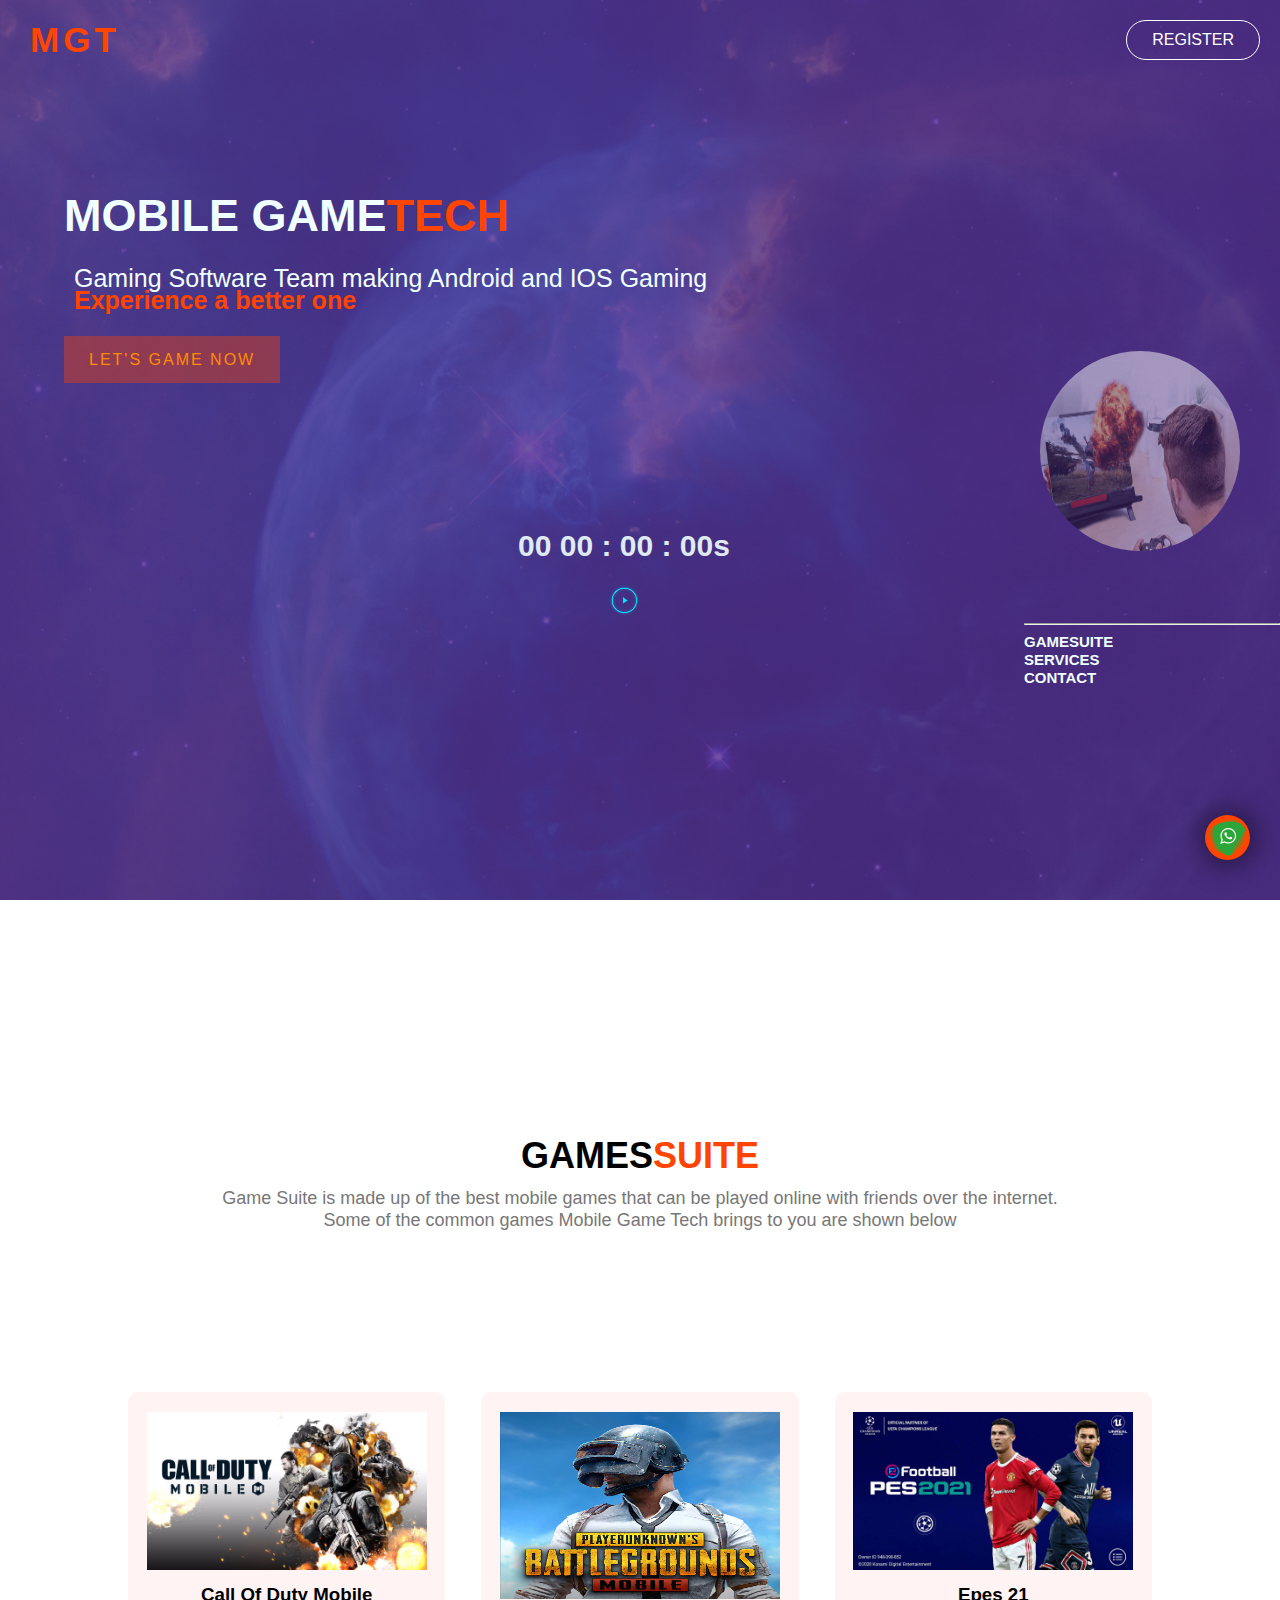
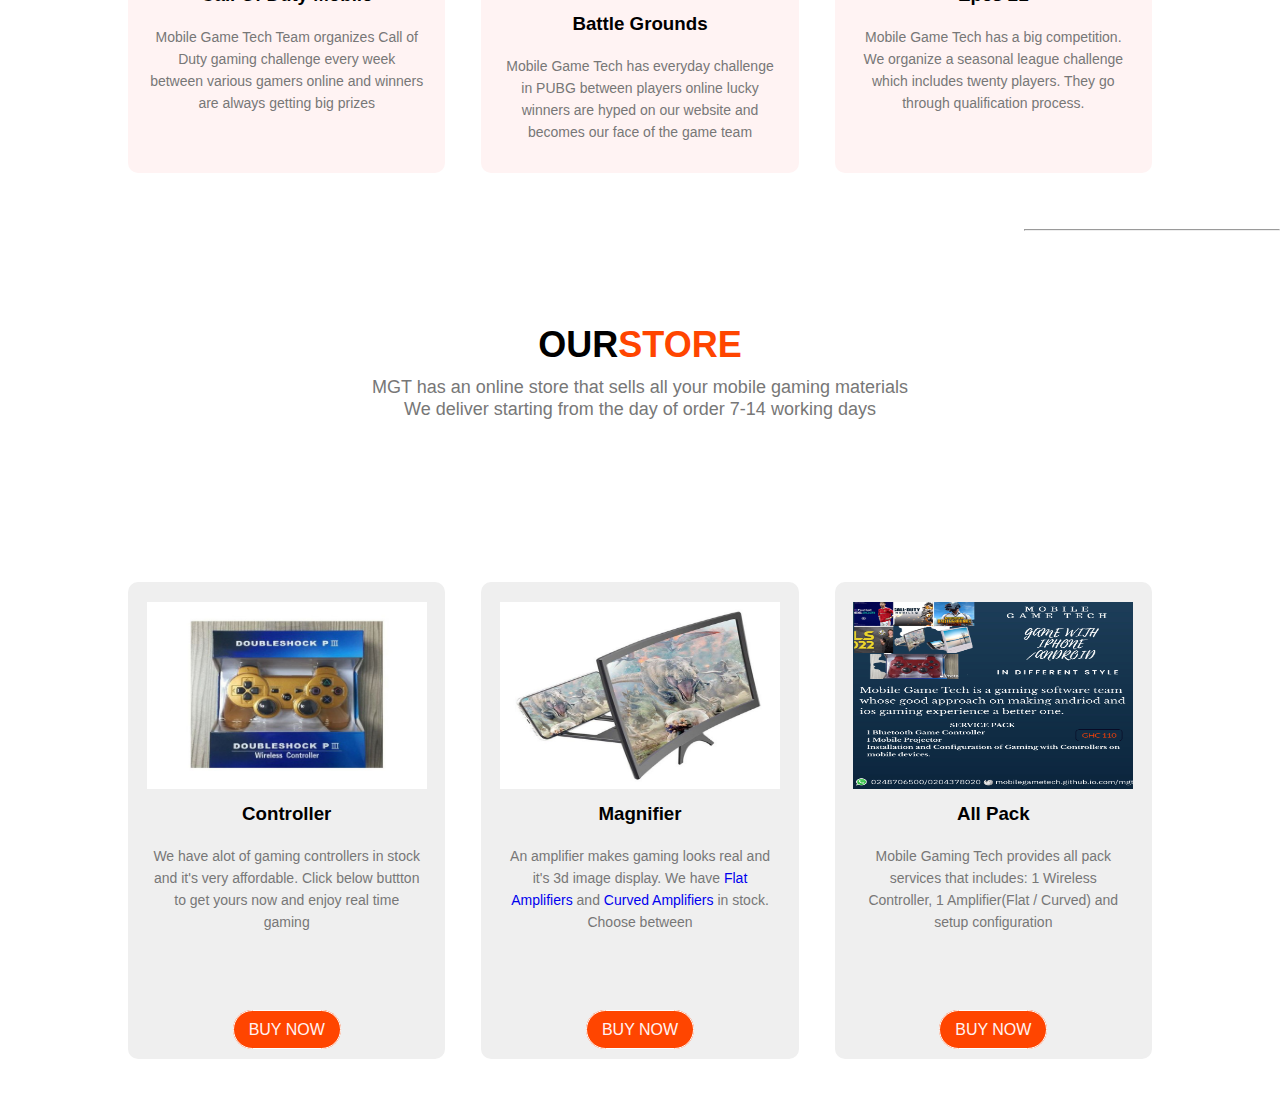
<file: index.html>
<!DOCTYPE html>
<html lang="en">

<head>
  <meta charset="UTF-8">
  <meta http-equiv="X-UA-Compatible" content="IE=edge">
  <meta name="viewport" content="width=device-width, initial-scale=1.0">
  <title>Mobile Game Tech</title>
  <link rel="stylesheet" type="text/css" href="style.css">
  <link rel="shortcut icon" href="favicon.ico" type="image/x-icon">
</head>

<body>
  <section class="header">
    <nav>
      
     <span>
       MGT
     </span>
      <a href="https://docs.google.com/forms/d/e/1FAIpQLSfwIwS6zdK2KC4NGXSoP0BEzrP9_b1tgMcWu8qwcGv-SuAoeA/viewform" class="nav-reg">Register</a>
    </nav>
    <div class="header-text">
      <h1>MOBILE GAME<span>TECH</span></h1>
      <p>Gaming Software Team making Android and IOS Gaming<br> <span>Experience a better one</span></p>
      <a href="gameaccess.html" class="hero-btn">Let's Game Now</a>
      <img src="images/am.jpeg" width="200px" id="robot">
    </div>

    <div class="time">
      <h2 id="timeText"> 00 00 : 00 : 00s</h2>
    </div>
    <div class="play">
      <img src="images/play.png" width="35px" id="play" title="Check Time Left">
    </div>
    <hr class="line-1">
    <ul class="abt-tech">
      <li><a href="index.html#game">GAMESUITE</a></li>
      <li><a href="index.html#Store">SERVICES</a></li>
      <li><a href="index.html#footer">CONTACT</a></li>
    </ul>
  </section>
    <div class="pro-head">
      <h1>GAMES<span>SUITE</span></h1>
      <p>Game Suite is made up of the best mobile games that can be played online with friends over the internet. <br>Some of the common games Mobile Game Tech brings to you are shown below</p>
    </div>
    <section class="games" id="game">
      <div class="row">
        <div class="game-col">
          <img src="images/cal.jpeg" width="280px">
          <h3>Call Of Duty Mobile</h3>
          <p>Mobile Game Tech Team organizes Call of Duty gaming challenge every week between various gamers online and winners are always getting big prizes</p>
        </div>
        <div class="game-col">
          <img src="images/ft.jpeg" width="280px" height="187px">
          <h3>Battle Grounds</h3>
          <p>Mobile Game Tech has everyday challenge in PUBG between players online lucky winners are hyped on our website and becomes our face of the game team</p>
        </div>
        <div class="game-col">
          <img src="images/epes.jpeg" width="280px">
          <h3>Epes 21</h3>
          <p>Mobile Game Tech has a big competition. We organize a seasonal league challenge which includes twenty players. They go through qualification process.</p>
        </div>
      </div>
    </section>
<hr class="line-2">
  </section>
  <div class="pro-head">
    <h1>OUR<span>STORE</span></h1>
    <p>MGT has an online store that sells all your mobile gaming materials <br> We deliver starting from the day of order 7-14 working days</p>
  </div>
  <section class="service" id="Store">
    <div class="row">
      <div class="service-col">
        <img src="images/wirles.jpeg" width="280px" height="187px">
        <h3>Controller</h3>
        <p>We have alot of gaming controllers in stock and it's very affordable. Click below buttton to get yours now and enjoy real time gaming</p>
        <a href="https://selar.co/asei" class="buy-btn">Buy Now</a>
      </div>
      <div class="service-col">
        <img src="images/amplifier.jpeg" width="280px" height="187px">
        <h3>Magnifier</h3>
        <p>An amplifier makes gaming looks real and it's 3d image display. We have <a href="https://selar.co/y52p">Flat Amplifiers</a> and <a href="https://selar.co/z7ef">Curved Amplifiers</a>  in stock. Choose between</p>
        <a href="https://selar.co/v79h" class="buy-btn">Buy Now</a>
      </div>
      <div class="service-col">
        <img src="images/allpack.jpg" width="280px" height="187px">
        <h3>All Pack</h3>
        <p>Mobile Gaming Tech provides all pack services that includes: 1 Wireless Controller, 1 Amplifier(Flat / Curved) and setup configuration</p>
      <a href="https://selar.co/6n77" class="buy-btn">Buy Now</a>
      </div>
    </div>
  </section>
  <a href="https://wa.me/+233248706500" id="footer">
      <img src="images/whatsapp-icon.png" class="footer-icon">
 </a>
  <script src="js/app.js"></script>
</body>

</html>
</file>
<file: style.css>
* {
  margin: 0;
  padding: 0;
  box-sizing: border-box;
  font-family: "Ubuntu", sans-serif;
}

.header {
  background-image: linear-gradient(rgba(55, 102, 104, 0.377), rgba(55, 102, 104, 0.377)), url(images/background.png);
  background-position: center;
  background-size: cover;
  background-attachment: fixed;
  height: 115vh;
}

nav {
  display: block;
  justify-content: center;
  align-items: center;
  padding: 20px 0;
}

nav span {
  font-weight: 900;
  margin-left: 30px;
  text-transform: uppercase;
  text-decoration: none;
  font-size: 35px;
  color: #ff4500;
  letter-spacing: 4px;
  cursor: pointer;
  text-decoration: none;
}


.nav-reg {
  float: right;
  border: 1px solid #fff;
  padding: 10px 25px;
  border-radius: 50px;
  margin-right: 20px;
  text-decoration: none;
  text-transform: uppercase;
  color: #fff;
  transition: 2s;
}

.nav-reg:hover {
  background: orangered;
  transform: rotateY(-20deg);
}

.header-text {
  display: block;
  align-items: center;
  justify-content: center;
  padding: 110px 0;
  margin-left: 5%;
}

.header-text h1 {
  font-size: 45px;
  font-weight: 700;
  color: azure;
  margin-bottom: 15px;
}

.header-text h1 span {
  color: orangered;
}

.header-text p {
  font-size: 25px;
  color: azure;
  margin-top: 3px;
  margin-bottom: 30px;
}

.header-text p span {
  color: orangered;
  font-weight: 600;
  margin-top: 2%;
  margin-bottom: 5%
}

.header-text a {
  text-decoration: none;
  background-color: rgba(255, 68, 0, 0.39);
  color: darkorange;
  padding: 15px 25px;
  text-transform: uppercase;
  letter-spacing: 2px;
  margin-top: 30px;
}

.header-text a:hover {
  color: #fff;
  background: orangered;
  box-shadow: 0 0 10px rgba(255, 8, 0, 0.945), 0 0 40px rgba(255, 68, 0, 0.945), 0 0 80px rgba(255, 68, 0, 0.945);
}

.header-text img {
  float: right;
  height: 200px;
  opacity: 0.5;
  margin-right: 40px;
  margin-bottom: 25px;
  border-radius: 100%;
  transition: 0.2s;
}

.header-text img:hover {
  background: #ff4400bd;
  box-shadow: 0 0 10px #ff4500, #2196f3, 0 0 60px #ff4500;
  border-radius: 50%;
  opacity: 1;
  transform: translateY(-30%);
}

.time {
  display: flex;
  align-items: center;
  justify-content: center;
}

.time h2 {
  text-align: center;
  margin-left: 20%;
  margin-top: 50px;
  font-size: 30px;
  font-weight: 800;
  color: azure;
  opacity: 0.9;
}

.play {
  align-items: center;
  justify-content: center;
  display: flex;
}

.play img {
  margin-left: 20%;
  padding-top: 20px;
  cursor: pointer;
}

hr {
  color: orangered;
  margin-top: 5px;
  width: 20%;
  float: right;
}

.abt-tech {
  display: block;
  float: right;
  padding-top: 15px;
}

.abt-tech li {
  list-style: none;
}

.abt-tech li a {
  text-decoration: none;
  text-transform: uppercase;
  color: azure;
  padding-bottom: 4px;
  margin-left: 100%;
  font-size: 15px;
  font-weight: 700;
}

.pro-head {
  padding: 100px 0;
  text-align: center;
  font-weight: 700;
  font-size: 30px;
  position: relative;
}

.pro-head h1 span {
  color: orangered
}

.pro-head p {
  font-size: 18px;
}


.games {
  width: 80%;
  margin: auto;
  text-align: center;
}

h1 {
  font-size: 36px;
  font-weight: 600;
}

p {
  color: #777;
  font-size: 14px;
  font-weight: 400;
  line-height: 22px;
  padding: 10px;
}

.row {
  margin-top: 5%;
  display: flex;
  justify-content: space-between;
}

.game-col {
  flex-basis: 31%;
  background: #fff3f3;
  border-radius: 10px;
  margin-bottom: 5%;
  padding: 20px 12px;
  box-sizing: border-box;
  transition: 0.5s;
}

h3 {
  text-align: center;
  font-weight: 600;
  margin: 10px 0;
}

.game-col:hover {
  box-shadow: 0 0 20px 0 #ff4500;
  background: #fff;
}

/* services */
.service {
  width: 80%;
  margin: auto;
  text-align: center;
}

.service-col {
  flex-basis: 31%;
  background: #efefef;
  border-radius: 10px;
  margin-bottom: 5%;
  padding: 20px 12px;
  box-sizing: border-box;
  transition: 0.5s;
}

h3 {
  text-align: center;
  font-weight: 600;
  margin: 10px 0;
}

.service-col:hover {
  box-shadow: 0 0 20px 0 #ff4500;
  background: #fff;
}

.service-col p{
  padding-bottom: 30%;
}

.buy-btn {
  background: #ff4500;
  padding: 10px 15px;
  text-decoration: none;
  text-transform: uppercase;
  border: 1px solid #ffffff;
  color: #fff3f3;
  margin-top: 2%;
  border-radius: 20px;
}

.service-col a{
  text-decoration: none;
}

.footer-icon{
  float: right;
  width: 45px;
  background: #ff4500;
  border-radius: 50px;
  margin-right: 30px;
  box-shadow: 0 0px 30px rgba(0, 5, 5, 0.76);
  cursor: pointer;
  margin-bottom: 40px;
  position: fixed;
  bottom: 0;
  right: 0;
  z-index: 1;
  transition: 0.1s;
}


@media screen and (max-width: 768px) {

  .header {
    background-image: linear-gradient(rgba(55, 102, 104, 0.377), rgba(55, 102, 104, 0.377)), url(images/background.png);
    background-position: center;
    background-size: cover;
    background-attachment: fixed;
    height: 150vh;
  }

  .header-text img {
    margin-top: 20%;
    margin-right: 25%;
  }

  .header-text a {
    margin-left: 14%;
  }

  .time {
    margin-top: 50%;
    margin-right: 15%;
  }

  .play img {
    margin-right: 18%;
  }

  .pro-head p{
    text-align: center;
  }

  .line-1 {
    width: 50%;
    margin-top: 10px;
  }

  .line-2{
    width: 100%;
    margin-top: 10px;
  }

  .abt-tech li a {
    text-decoration: none;
    text-transform: uppercase;
    color: azure;
    padding-bottom: 4px;
    margin-left: 100%;
  }

  .row {
    flex-direction: column;
  }
}

@media screen and (max-width: 1020px) {

  .header {
    background-image: linear-gradient(rgba(55, 102, 104, 0.377), rgba(55, 102, 104, 0.377)), url(images/background.png);
    background-position: center;
    background-size: cover;
    background-attachment: fixed;
    height: 150vh;
  }

  .header-text img {
    margin-top: 20%;
    margin-right: 25%;
  }

  .header-text a {
    margin-left: 14%;
  }

  .time {
    margin-top: 50%;
    margin-right: 15%;
  }

  .play img {
    margin-right: 18%;
  }

  .pro-head p{
    text-align: center;
  }

  .line-1 {
    width: 50%;
    margin-top: 10px;
  }

  .line-2{
    width: 100%;
    margin-top: 10px;
  }

  .abt-tech li a {
    text-decoration: none;
    text-transform: uppercase;
    color: azure;
    padding-bottom: 4px;
    margin-left: 100%;
  }

  .row {
    flex-direction: column;
  }
}
</file>
